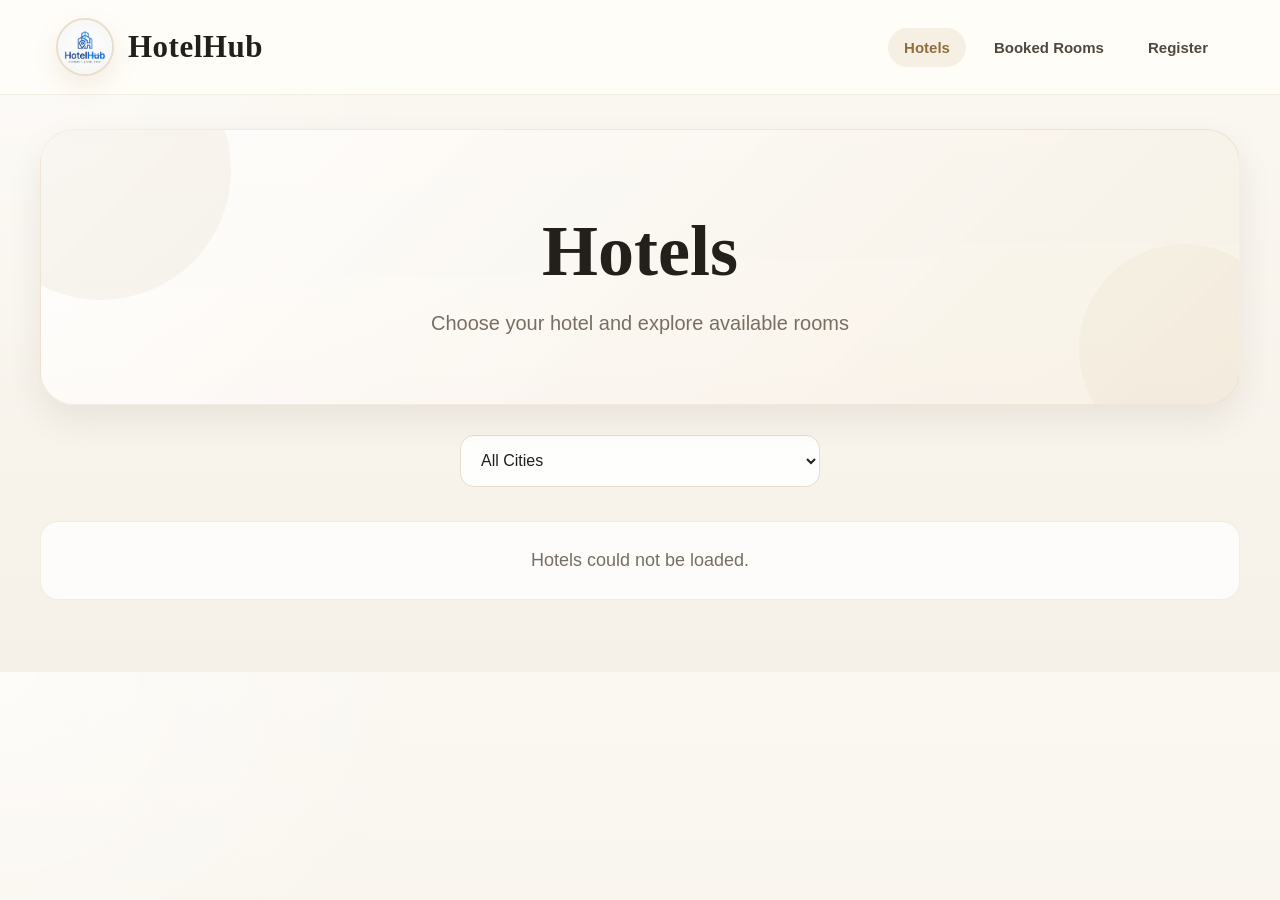
<file: index.html>
<!DOCTYPE html>
<html lang="en">
<head>
  <meta charset="UTF-8" />
  <meta name="viewport" content="width=device-width, initial-scale=1.0" />
  <title>StarHotel - Hotels</title>
  <link rel="stylesheet" href="style.css" />
</head>
<body>
  <header class="site-header">
    <a href="./index.html"><div class="logo-box">
      <div class="logo-circle">
        <img src="./photo/68b1b15f-9090-42de-9f81-10ac50de7476.jpg" alt="">
      </div>
      <h2>HotelHub</h2>
    </div></a>

    <nav class="main-nav">
      <a href="index.html" class="active">Hotels</a>
      <a href="bookings.html">Booked Rooms</a>
      <a href="register.html">Register</a>
    </nav>
  </header>

  <main class="page">
    <section class="hero">
      <h1>Hotels</h1>
      <p>Choose your hotel and explore available rooms</p>
    </section>

    <section class="filter-bar">
      <select id="cities">
        <option value="all">All Cities</option>
         <option value="">Tbilisi</option>
      </select>
    </section>

    <section id="hotels" class="hotels-grid"></section>
  </main>

  <script src="app.js"></script>
</body>
</html>
</file>
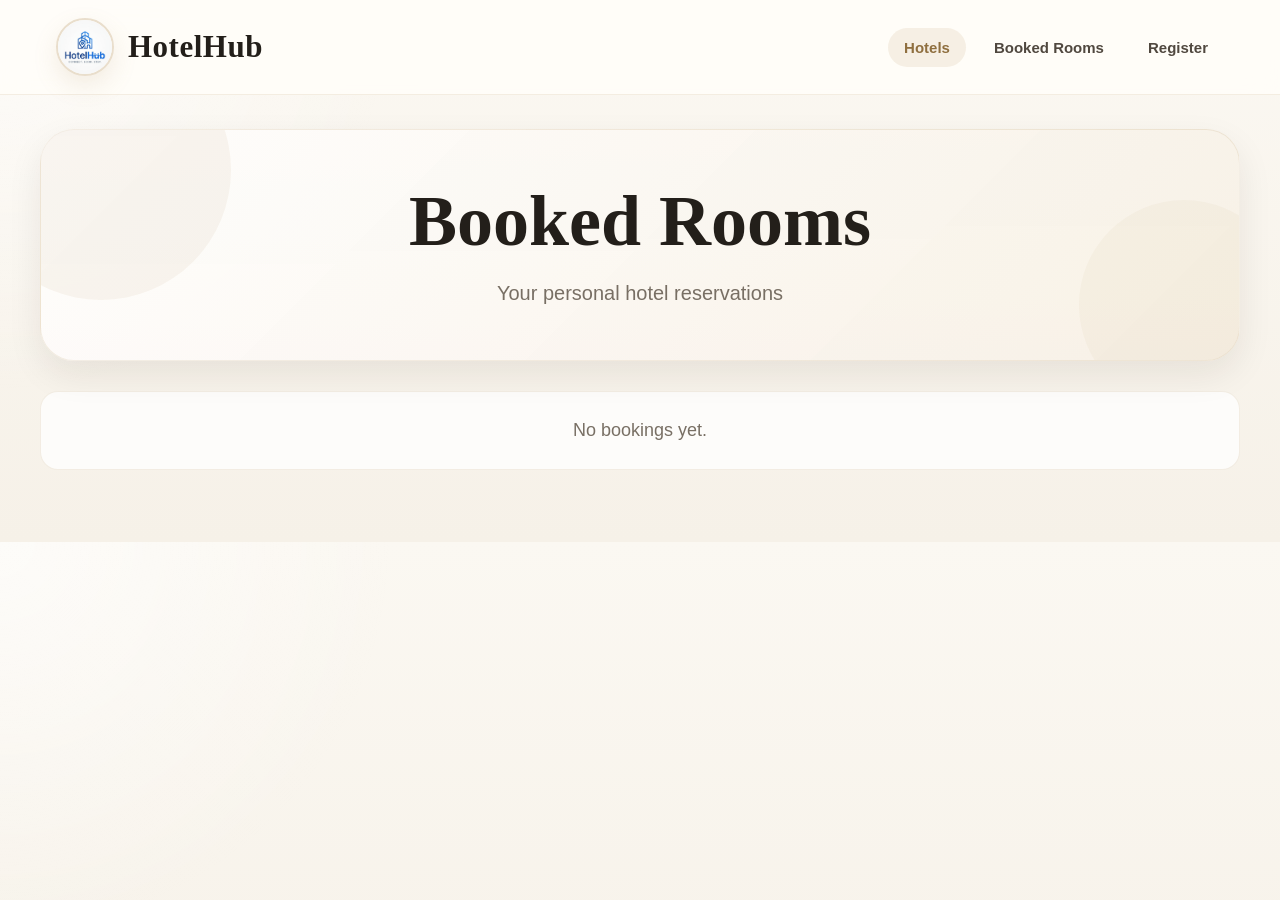
<file: bookings.html>
<!DOCTYPE html>
<html lang="en">
<head>
  <meta charset="UTF-8" />
  <meta name="viewport" content="width=device-width, initial-scale=1.0" />
  <title>StarHotel - Booked Rooms</title>
  <link rel="stylesheet" href="style.css" />
</head>
<body>
<header class="site-header">
   <a href="./index.html"> <div class="logo-box">
      <div class="logo-circle">
        <img src="./photo/68b1b15f-9090-42de-9f81-10ac50de7476.jpg" alt="">
      </div>
      <h2>HotelHub</h2>
    </div>
</a>
    <nav class="main-nav">
      <a href="index.html" class="active">Hotels</a>
      <a href="bookings.html">Booked Rooms</a>
      <a href="register.html">Register</a>
    </nav>
  </header>

  <main class="page">
    <section class="hero small-hero">
      <h1>Booked Rooms</h1>
      <p>Your personal hotel reservations</p>
    </section>

    <section id="bookings" class="bookings-grid"></section>
  </main>

  <script src="bookings.js"></script>
</body>
</html>
</file>
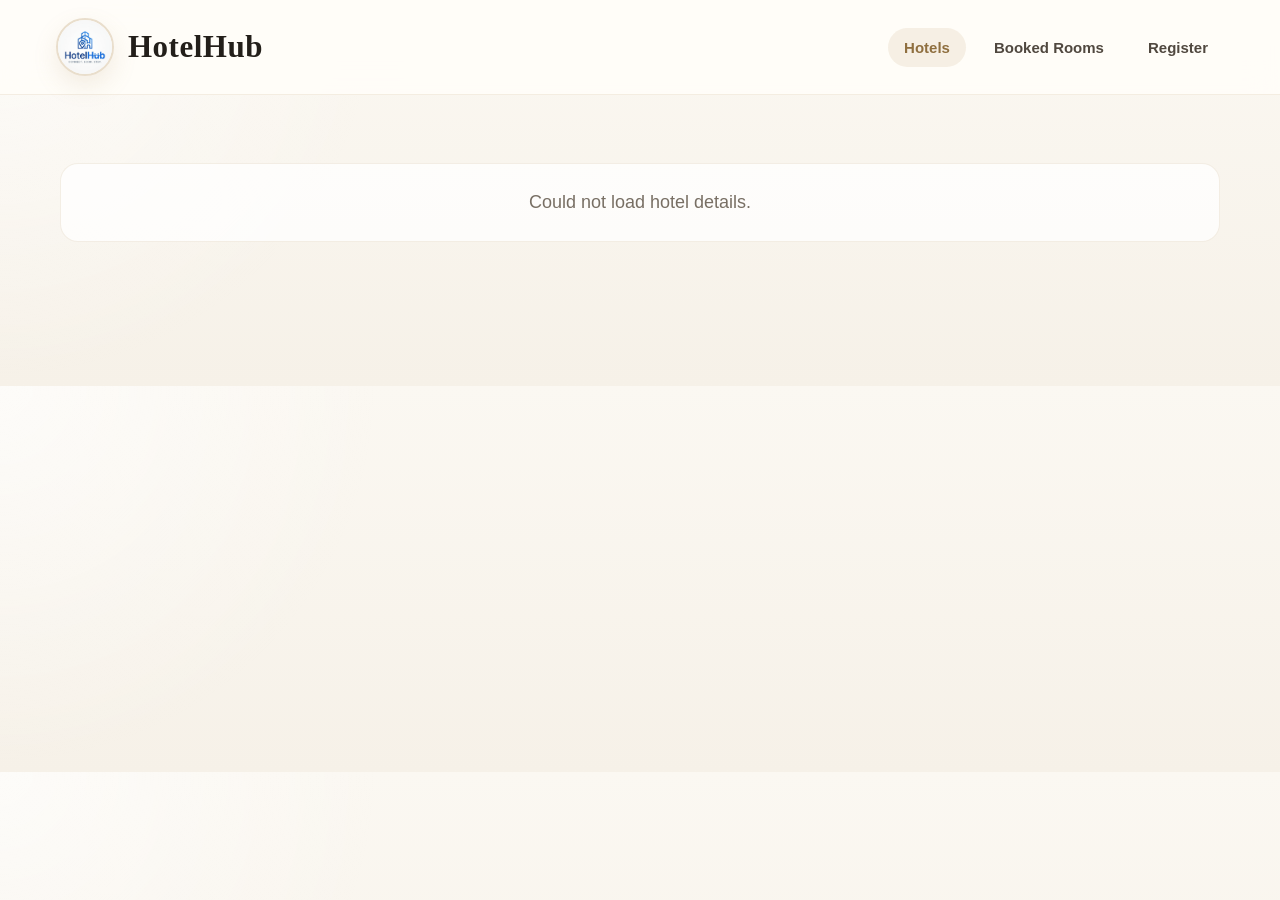
<file: details.html>
<!DOCTYPE html>
<html lang="en">
<head>
  <meta charset="UTF-8">
  <meta name="viewport" content="width=device-width, initial-scale=1.0">
  <title>StarHotel - Details</title>
  <link rel="stylesheet" href="style.css">
</head>
<body>
<header class="site-header">
   <a href="./index.html"> <div class="logo-box">
      <div class="logo-circle">
        <img src="./photo/68b1b15f-9090-42de-9f81-10ac50de7476.jpg" alt="">
      </div>
      <h2>HotelHub</h2>
    </div>
</a>
    <nav class="main-nav">
      <a href="index.html" class="active">Hotels</a>
      <a href="bookings.html">Booked Rooms</a>
      <a href="register.html">Register</a>
    </nav>
  </header>

  <main class="page">
    <section id="details"></section>
  </main>

  <script src="details.js"></script>
</body>
</html>
</file>
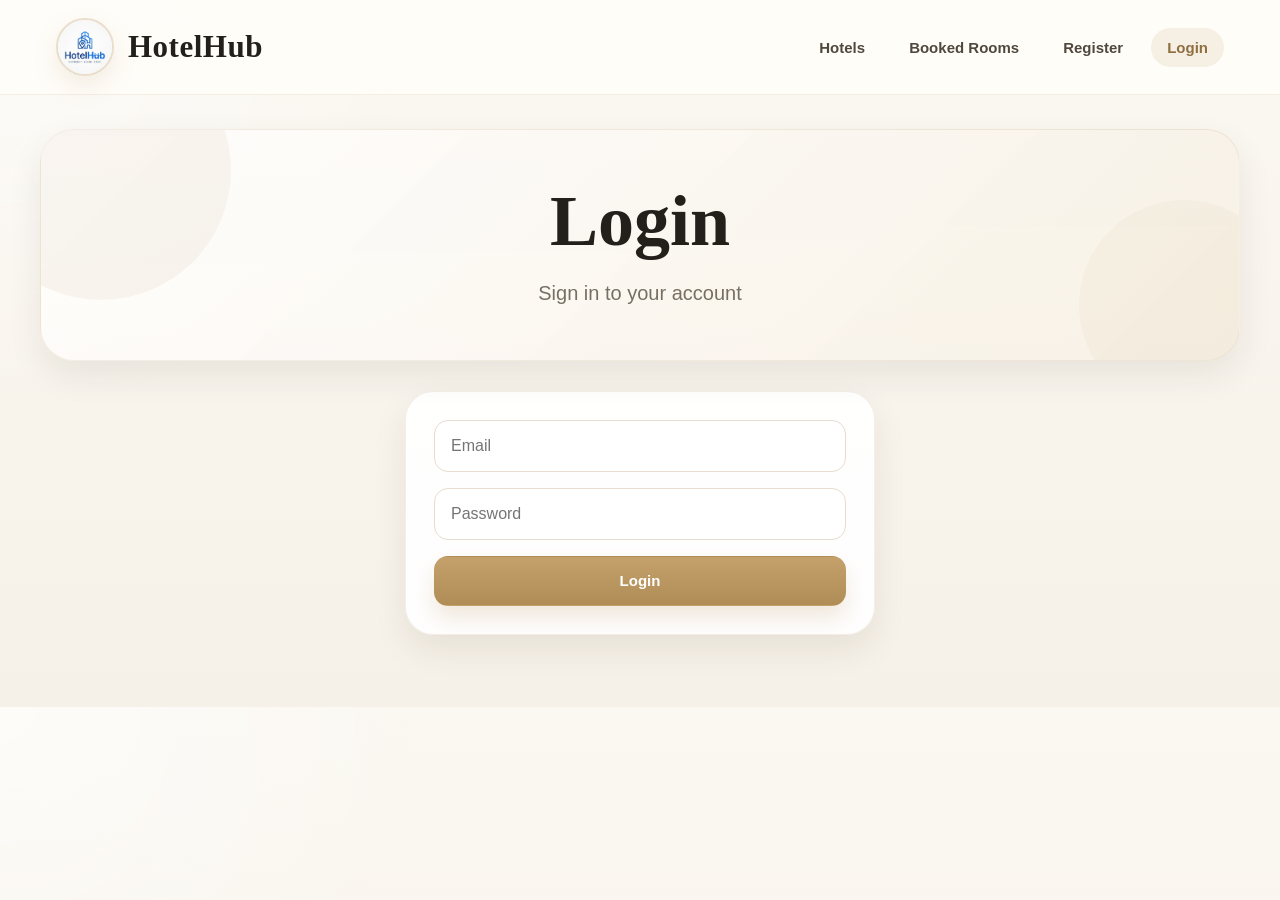
<file: login.html>
<!DOCTYPE html>
<html lang="en">
<head>
  <meta charset="UTF-8">
  <meta name="viewport" content="width=device-width, initial-scale=1.0">
  <title>Login</title>
  <link rel="stylesheet" href="style.css">
</head>
<body>
  <header class="site-header">
    <a href="./index.html">
      <div class="logo-box">
        <div class="logo-circle">
          <img src="./photo/68b1b15f-9090-42de-9f81-10ac50de7476.jpg" alt="">
        </div>
        <h2>HotelHub</h2>
      </div>
    </a>

    <nav class="main-nav">
      <a href="index.html">Hotels</a>
      <a href="bookings.html">Booked Rooms</a>
      <a href="register.html">Register</a>
      <a href="login.html" class="active">Login</a>
    </nav>
  </header>

  <main class="page">
    <section class="hero small-hero">
      <h1>Login</h1>
      <p>Sign in to your account</p>
    </section>

    <div class="auth-box">
      <input type="email" id="email" placeholder="Email">
      <input type="password" id="password" placeholder="Password">
      <button type="button" onclick="loginUser()">Login</button>
    </div>
  </main>

  <script src="login.js"></script>
</body>
</html>
</file>
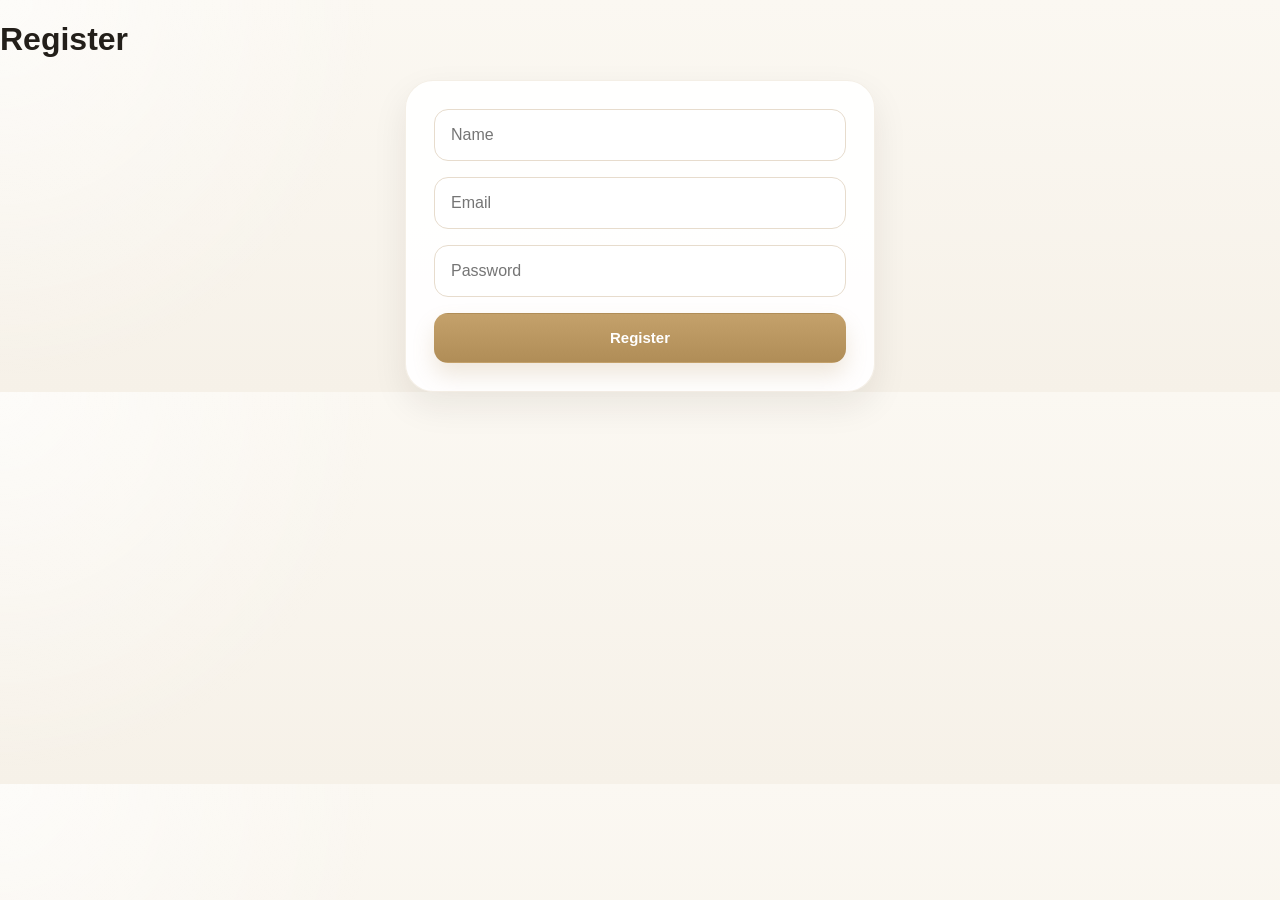
<file: register.html>
<!DOCTYPE html>
<html lang="en">
<head>
  <meta charset="UTF-8">
  <title>Register</title>
  <link rel="stylesheet" href="style.css">
</head>
<body>


  <h1>Register</h1>

  <div class="auth-box">
    <input type="text" id="name" placeholder="Name">
    <input type="email" id="email" placeholder="Email">
    <input type="password" id="password" placeholder="Password">

    <button onclick="registerUser()">Register</button>
  </div>

  <script src="register.js"></script>
</body>
</html>
</file>
<file: style.css>
:root {
  --bg: #f6f1e8;
  --surface: #fffdf9;
  --surface-2: #ffffff;
  --text: #231f1a;
  --muted: #786f64;
  --accent: #b08d57;
  --accent-dark: #8f6f3f;
  --accent-soft: #efe4d2;
  --line: #e7dccd;
  --shadow: 0 14px 35px rgba(42, 31, 17, 0.08);
  --shadow-hover: 0 20px 45px rgba(42, 31, 17, 0.12);
  --radius-lg: 26px;
  --radius-md: 18px;
  --radius-sm: 12px;
  --container: 1240px;
}

* {
  box-sizing: border-box;
}

html {
  scroll-behavior: smooth;
}

body {
  margin: 0;
  background:
    radial-gradient(circle at top left, rgba(255,255,255,0.55), transparent 28%),
    linear-gradient(180deg, #fbf8f2 0%, var(--bg) 100%);
  color: var(--text);
  font-family: Inter, Arial, sans-serif;
}

img {
  display: block;
  width: 100%;
}

button,
input,
select {
  font: inherit;
}

a {
  text-decoration: none;
  color: inherit;
}

.site-header {
  position: sticky;
  top: 0;
  z-index: 1000;
  display: flex;
  justify-content: space-between;
  align-items: center;
  gap: 24px;
  padding: 18px 56px;
  background: rgba(255, 253, 249, 0.9);
  backdrop-filter: blur(14px);
  border-bottom: 1px solid rgba(176, 141, 87, 0.14);
}

.logo-box {
  display: flex;
  align-items: center;
  gap: 14px;
}

.logo-circle {
  width: 58px;
  height: 58px;
  flex-shrink: 0;
  border-radius: 50%;
  overflow: hidden;
  border: 2px solid rgba(176, 141, 87, 0.28);
  box-shadow: 0 10px 24px rgba(176, 141, 87, 0.15);
}

.logo-circle img {
  width: 100%;
  height: 100%;
  object-fit: cover;
}

.logo-box h2 {
  margin: 0;
  color: var(--text);
  font-family: Georgia, "Times New Roman", serif;
  font-size: 31px;
  font-weight: 700;
  letter-spacing: 0.5px;
}

.main-nav {
  display: flex;
  align-items: center;
  justify-content: center;
  gap: 12px;
  flex-wrap: wrap;
}

.main-nav a {
  padding: 11px 16px;
  border-radius: 999px;
  color: #50483f;
  font-size: 15px;
  font-weight: 600;
  transition: 0.25s ease;
}

.main-nav a:hover,
.main-nav a.active {
  background: rgba(176, 141, 87, 0.12);
  color: var(--accent-dark);
}

.page,
#details {
  width: min(100%, var(--container));
  margin: 0 auto;
  padding: 34px 20px 72px;
}

.hero {
  position: relative;
  overflow: hidden;
  margin-bottom: 30px;
  padding: 84px 28px 64px;
  border: 1px solid rgba(176, 141, 87, 0.14);
  border-radius: 34px;
  text-align: center;
  background:
    linear-gradient(135deg, rgba(255,255,255,0.9), rgba(247, 240, 229, 0.92)),
    linear-gradient(180deg, rgba(176,141,87,0.1), rgba(176,141,87,0.03));
  box-shadow: var(--shadow);
}

.hero::before,
.hero::after {
  content: "";
  position: absolute;
  border-radius: 50%;
  pointer-events: none;
}

.hero::before {
  width: 260px;
  height: 260px;
  top: -90px;
  left: -70px;
  background: rgba(176, 141, 87, 0.08);
}

.hero::after {
  width: 210px;
  height: 210px;
  right: -50px;
  bottom: -50px;
  background: rgba(176, 141, 87, 0.05);
}

.small-hero {
  padding-top: 54px;
  padding-bottom: 50px;
}

.hero h1,
.detail-info h1,
.section-head h2,
.section-heading h2,
.detail-title {
  margin: 0;
  font-family: Georgia, "Times New Roman", serif;
  color: var(--text);
}

.hero h1 {
  position: relative;
  z-index: 1;
  font-size: clamp(38px, 6vw, 72px);
  line-height: 1.05;
  margin-bottom: 16px;
}

.hero p {
  position: relative;
  z-index: 1;
  max-width: 720px;
  margin: 0 auto;
  color: var(--muted);
  font-size: clamp(16px, 2.1vw, 20px);
  line-height: 1.7;
}

.filter-bar {
  display: flex;
  justify-content: center;
  margin: 0 0 34px;
}

#cities,
.filter-item input,
.filter-item select,
.auth-box input {
  width: 100%;
  min-height: 52px;
  border: 1px solid var(--line);
  border-radius: 14px;
  padding: 13px 16px;
  background: rgba(255,255,255,0.92);
  color: var(--text);
  outline: none;
  transition: border-color 0.25s ease, box-shadow 0.25s ease, transform 0.25s ease;
}

#cities {
  max-width: 360px;
}

#cities:focus,
.filter-item input:focus,
.filter-item select:focus,
.auth-box input:focus {
  border-color: rgba(176, 141, 87, 0.7);
  box-shadow: 0 0 0 4px rgba(176, 141, 87, 0.12);
}

.hotels-grid,
.bookings-grid,
.rooms-grid {
  display: grid;
  grid-template-columns: repeat(3, minmax(0, 1fr));
  gap: 28px;
}

.hotel-card,
.booking-card,
.room-card,
.detail-image,
.detail-info,
.filter-box,
.auth-box {
  background: rgba(255,255,255,0.92);
  border: 1px solid rgba(176, 141, 87, 0.14);
  box-shadow: var(--shadow);
}

.hotel-card,
.booking-card,
.room-card {
  overflow: hidden;
  border-radius: var(--radius-lg);
  transition: transform 0.28s ease, box-shadow 0.28s ease, border-color 0.28s ease;
}

.hotel-card:hover,
.booking-card:hover,
.room-card:hover {
  transform: translateY(-8px);
  box-shadow: var(--shadow-hover);
  border-color: rgba(176, 141, 87, 0.26);
}

.hotel-image-box,
.booking-card > img,
.room-card-image {
  overflow: hidden;
}

.hotel-image-box img,
.booking-card > img,
.room-card-image img,
.detail-image img {
  height: 250px;
  object-fit: cover;
  transition: transform 0.5s ease;
}

.hotel-card:hover img,
.booking-card:hover img,
.room-card:hover img,
.detail-image:hover img {
  transform: scale(1.04);
}

.hotel-content,
.booking-card-content {
  padding: 22px;
}

.hotel-city-tag,
.hotel-badge,
.room-label {
  display: inline-flex;
  align-items: center;
  gap: 8px;
  padding: 8px 14px;
  border-radius: 999px;
  background: var(--accent-soft);
  color: var(--accent-dark);
  font-size: 12px;
  font-weight: 700;
  text-transform: uppercase;
  letter-spacing: 0.8px;
}

.hotel-content h3,
.booking-card h3,
.room-card-content h3 {
  margin: 14px 0 10px;
  font-size: 28px;
  line-height: 1.2;
  color: var(--text);
  font-family: Georgia, "Times New Roman", serif;
}

.hotel-address,
.booking-card p,
.room-card p,
.detail-address,
.detail-text,
.hotel-description,
.section-head p,
.section-heading p {
  color: var(--muted);
  line-height: 1.7;
}

.hotel-card-footer {
  margin-top: 20px;
}

.primary-btn,
.secondary-btn,
.danger-btn,
.auth-box button,
.main-btn,
.reset-btn,
.soft-btn,
.room-book-btn {
  min-height: 50px;
  padding: 13px 20px;
  border-radius: 14px;
  border: 1px solid transparent;
  font-size: 15px;
  font-weight: 700;
  cursor: pointer;
  transition: 0.25s ease;
}

.primary-btn,
.main-btn,
.auth-box button,
.room-book-btn {
  background: linear-gradient(180deg, #c4a16b 0%, var(--accent) 100%);
  color: white;
  box-shadow: 0 12px 22px rgba(176, 141, 87, 0.2);
}

.primary-btn:hover,
.main-btn:hover,
.auth-box button:hover,
.room-book-btn:hover {
  background: linear-gradient(180deg, #b89460 0%, var(--accent-dark) 100%);
  transform: translateY(-2px);
}

.secondary-btn,
.reset-btn,
.soft-btn {
  background: rgba(255,255,255,0.72);
  color: var(--text);
  border-color: var(--line);
}

.secondary-btn:hover,
.reset-btn:hover,
.soft-btn:hover {
  background: var(--accent-soft);
  border-color: rgba(176, 141, 87, 0.35);
}

.danger-btn {
  background: linear-gradient(180deg, #de6a67 0%, #c84f4b 100%);
  color: white;
  margin-top: 12px;
}

.danger-btn:hover {
  transform: translateY(-2px);
  box-shadow: 0 12px 22px rgba(200, 79, 75, 0.18);
}

.auth-box {
  width: min(100%, 470px);
  margin: 0 auto;
  padding: 28px;
  border-radius: 28px;
  display: flex;
  flex-direction: column;
  gap: 16px;
}

.detail-top {
  display: grid;
  grid-template-columns: 1.5fr 1fr;
  gap: 28px;
  margin-bottom: 34px;
}

.detail-image,
.detail-info,
.filter-box {
  border-radius: 30px;
  overflow: hidden;
}

.detail-image img {
  height: 100%;
  min-height: 560px;
}

.detail-info {
  padding: 34px;
}

.detail-info h1 {
  margin-top: 16px;
  margin-bottom: 18px;
  font-size: clamp(36px, 4vw, 58px);
  line-height: 1.08;
}

.hotel-description {
  font-size: 17px;
  margin: 0 0 24px;
}

.filter-section {
  margin-bottom: 44px;
}

.filter-tabs {
  display: flex;
  flex-wrap: wrap;
  gap: 12px;
  margin-bottom: 20px;
}

.filter-tab {
  border: 1px solid var(--line);
  background: rgba(255,255,255,0.72);
  color: #4d463f;
  font-size: 14px;
  font-weight: 700;
  padding: 11px 18px;
  border-radius: 999px;
  cursor: pointer;
  transition: 0.25s ease;
}

.filter-tab:hover,
.filter-tab.active {
  background: linear-gradient(180deg, #c4a16b 0%, var(--accent) 100%);
  border-color: var(--accent);
  color: white;
  box-shadow: 0 10px 18px rgba(176, 141, 87, 0.18);
}

.filter-box {
  display: grid;
  grid-template-columns: 1.4fr 1fr 1fr 1fr 0.8fr auto;
  gap: 18px;
  padding: 26px;
}

.filter-item {
  display: flex;
  flex-direction: column;
  gap: 10px;
}

.filter-item label {
  font-size: 14px;
  font-weight: 700;
  color: #4d463f;
}

.filter-price input[type="range"] {
  padding: 0;
  accent-color: var(--accent);
}

.price-row {
  display: flex;
  justify-content: space-between;
  gap: 10px;
}

.price-row span {
  min-width: 84px;
  padding: 10px 12px;
  border-radius: 12px;
  border: 1px solid var(--line);
  background: #fbf8f3;
  color: var(--accent-dark);
  text-align: center;
  font-weight: 700;
}

.filter-actions {
  display: flex;
  flex-direction: column;
  gap: 12px;
  justify-content: end;
}

.rooms-section {
  margin-top: 10px;
}

.section-head,
.section-heading {
  text-align: center;
  margin-bottom: 28px;
}

.section-head h2,
.section-heading h2,
.detail-title {
  font-size: clamp(32px, 4vw, 48px);
  margin-bottom: 10px;
}

.room-card {
  border-radius: 24px;
}

.room-card-image img {
  height: 260px;
}

.room-card-content {
  padding: 0;
}

.room-card-content h3 {
  margin: 22px 20px 16px;
  font-size: 24px;
}

.room-meta {
  display: flex;
  align-items: stretch;
  justify-content: space-between;
  border-top: 1px solid rgba(176, 141, 87, 0.14);
  border-bottom: 1px solid rgba(176, 141, 87, 0.14);
}

.room-hotel {
  flex: 1;
  padding: 16px 20px;
  font-size: 15px;
  font-weight: 700;
  color: #564e45;
}

.room-price {
  min-width: 135px;
  display: flex;
  align-items: center;
  justify-content: center;
  padding: 16px;
  background: #faf2e7;
  color: var(--accent-dark);
  font-size: 24px;
  font-weight: 800;
  border-left: 1px solid rgba(176, 141, 87, 0.14);
}

.room-night-text {
  margin: 0;
  padding: 14px 20px 0;
  text-align: right;
  color: #908678;
  font-size: 14px;
}

.room-book-btn {
  width: calc(100% - 40px);
  margin: 18px 20px 22px;
}

.hidden-rooms {
  display: none;
}

.loading-text,
.error-text,
.empty-text {
  grid-column: 1 / -1;
  margin: 0;
  padding: 28px 16px;
  text-align: center;
  color: var(--muted);
  font-size: 18px;
  border-radius: 18px;
  background: rgba(255,255,255,0.75);
  border: 1px solid rgba(176, 141, 87, 0.14);
}

.custom-message {
  position: fixed;
  top: 28px;
  right: 28px;
  z-index: 9999;
  padding: 14px 20px;
  border-radius: 14px;
  color: white;
  font-weight: 700;
  opacity: 0;
  transform: translateY(-10px);
  transition: 0.28s ease;
  box-shadow: 0 16px 35px rgba(0, 0, 0, 0.16);
}

.custom-message.show {
  opacity: 1;
  transform: translateY(0);
}

.custom-message.success {
  background: linear-gradient(180deg, #3aad72 0%, #2f8f5e 100%);
}

.custom-message.error {
  background: linear-gradient(180deg, #df6762 0%, #c84f4b 100%);
}

@media (max-width: 1200px) {
  .filter-box {
    grid-template-columns: repeat(2, minmax(0, 1fr));
  }

  .filter-actions {
    grid-column: 1 / -1;
    flex-direction: row;
    flex-wrap: wrap;
  }

  .hotels-grid,
  .bookings-grid,
  .rooms-grid {
    grid-template-columns: repeat(2, minmax(0, 1fr));
  }
}

@media (max-width: 980px) {
  .site-header {
    padding: 18px 24px;
    flex-direction: column;
  }

  .detail-top {
    grid-template-columns: 1fr;
  }

  .detail-image img {
    min-height: 400px;
    max-height: 480px;
  }

  .detail-info {
    padding: 28px;
  }
}

@media (max-width: 768px) {
  .page,
  #details {
    padding: 20px 12px 46px;
  }

  .site-header {
    gap: 16px;
    padding: 16px 14px;
  }

  .logo-circle {
    width: 52px;
    height: 52px;
  }

  .logo-box h2 {
    font-size: 26px;
  }

  .main-nav {
    gap: 8px;
  }

  .main-nav a {
    padding: 10px 13px;
    font-size: 14px;
  }

  .hero {
    padding: 56px 18px 46px;
    border-radius: 26px;
  }

  .filter-box {
    grid-template-columns: 1fr;
    padding: 20px;
  }

  .filter-actions {
    flex-direction: column;
  }

  .hotels-grid,
  .bookings-grid,
  .rooms-grid {
    grid-template-columns: 1fr;
    gap: 22px;
  }

  .hotel-image-box img,
  .booking-card > img,
  .room-card-image img {
    height: 220px;
  }

  .room-meta {
    flex-direction: column;
  }

  .room-price {
    min-width: 100%;
    border-left: none;
    border-top: 1px solid rgba(176, 141, 87, 0.14);
  }

  .room-night-text {
    text-align: left;
  }

  .custom-message {
    left: 12px;
    right: 12px;
    top: 14px;
    text-align: center;
  }
}

@media (max-width: 480px) {
  .hero h1 {
    font-size: 34px;
  }

  .detail-info h1,
  .section-head h2,
  .detail-title {
    font-size: 30px;
  }

  .hotel-content,
  .booking-card-content,
  .detail-info,
  .auth-box {
    padding: 18px;
  }

  .primary-btn,
  .secondary-btn,
  .danger-btn,
  .auth-box button,
  .main-btn,
  .reset-btn,
  .soft-btn,
  .room-book-btn {
    width: 100%;
  }
}
</file>
